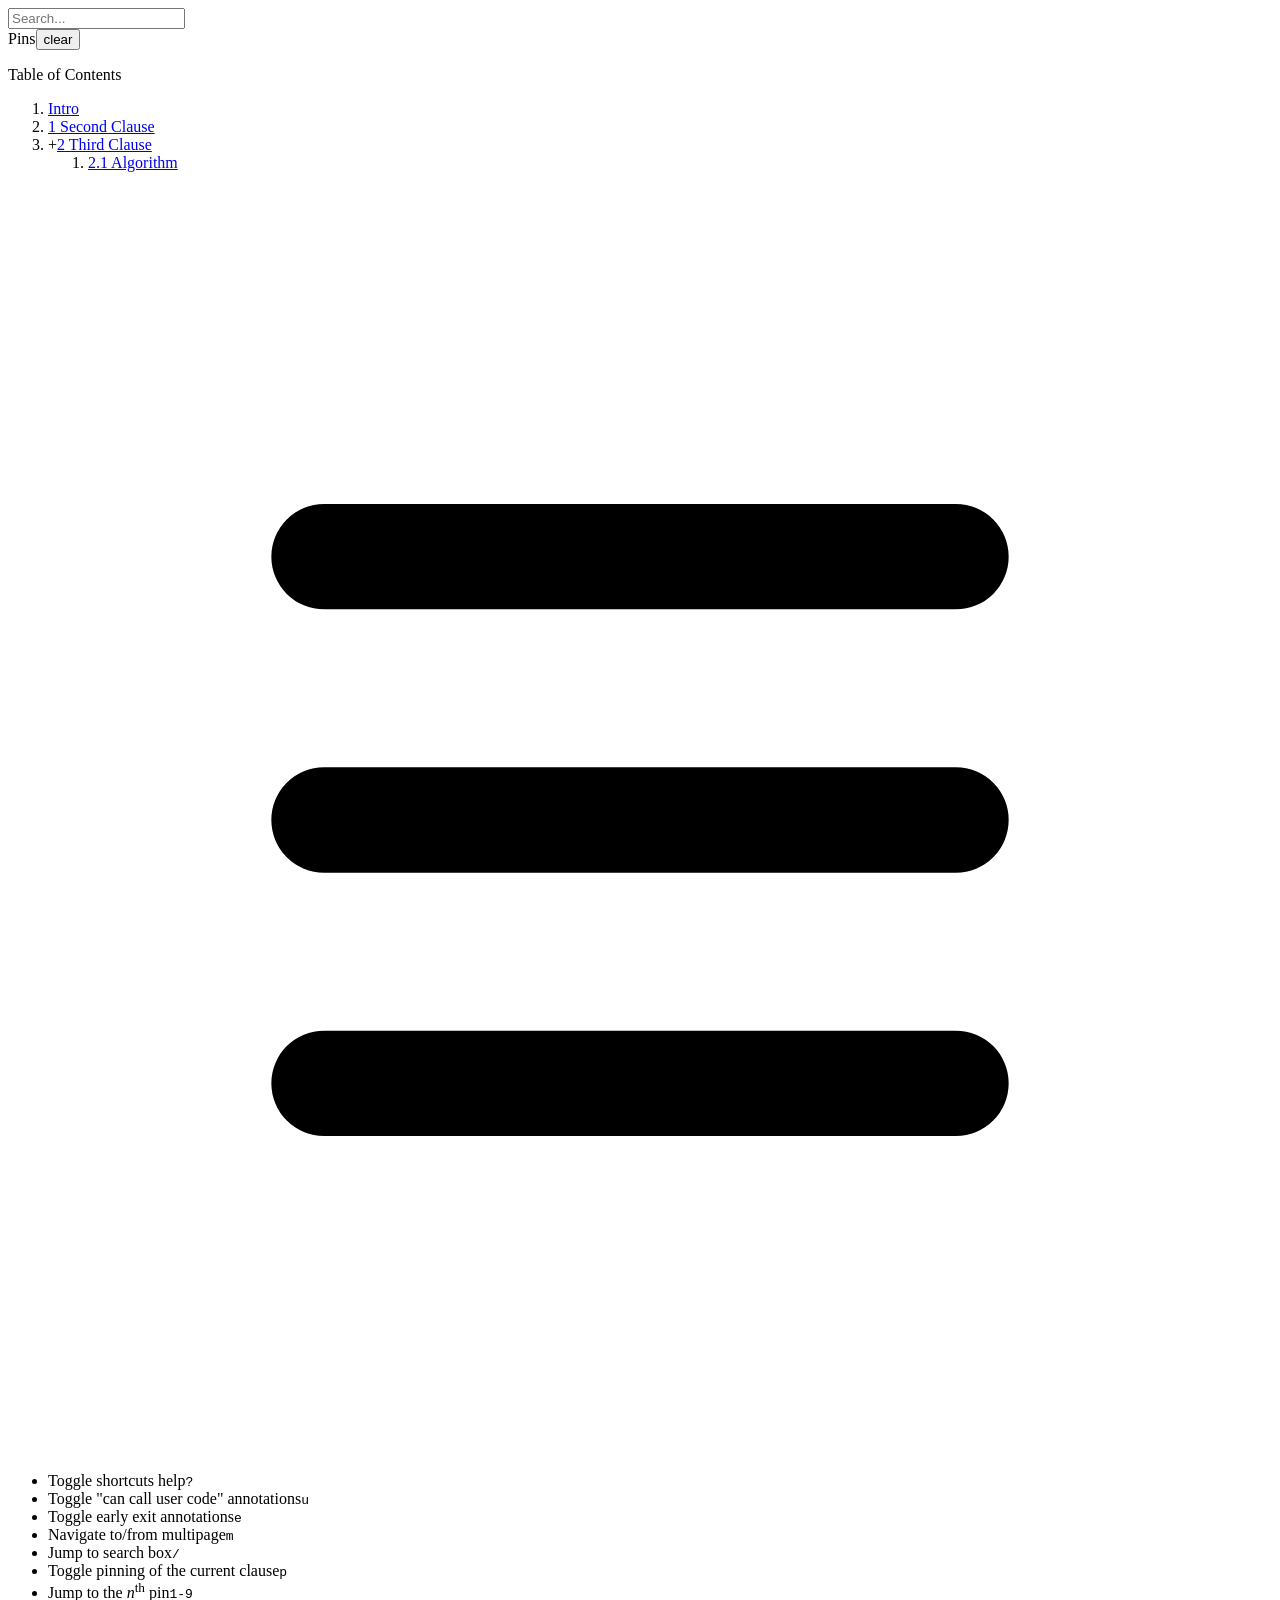
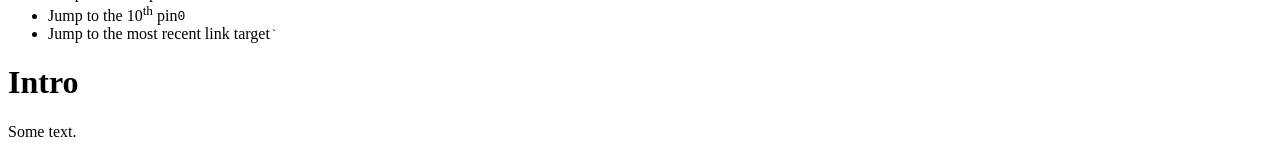
<file: test/baselines/generated-reference/multipage.html/multipage/index.html>
<!doctype html>
<head><meta name="viewport" content="width=device-width, initial-scale=1"><meta charset="utf-8">
<link rel="icon" href="../img/favicon.ico">
<link rel="canonical" href="../#sec-intro"></head>
<body><div id="menu"><div id="menu-search"><input type="text" id="menu-search-box" placeholder="Search..."><div id="menu-search-results" class="inactive"></div></div><div id="menu-pins"><div class="menu-pane-header">Pins<button class="unpin-all">clear</button></div><ul id="menu-pins-list"></ul></div><div class="menu-pane-header">Table of Contents</div><div id="menu-toc"><ol class="toc"><li><span class="item-toggle-none"></span><a href="./#sec-intro" title="Intro">Intro</a></li><li><span class="item-toggle-none"></span><a href="second.html#sec-second" title="Second Clause"><span class="secnum">1</span> Second Clause</a></li><li><span class="item-toggle">+</span><a href="third.html#sec-third" title="Third Clause"><span class="secnum">2</span> Third Clause</a><ol class="toc"><li><span class="item-toggle-none"></span><a href="third.html#sec-alg" title="Algorithm"><span class="secnum">2.1</span> Algorithm</a></li></ol></li></ol></div></div>
<div id="menu-spacer" class="menu-spacer"></div>
<div id="menu-toggle"><svg xmlns="http://www.w3.org/2000/svg" style="width:100%; height:100%; stroke:currentColor" viewBox="0 0 120 120" width="54" height="54">
      <title>Menu</title>
      <path stroke-width="10" stroke-linecap="round" d="M30,60 h60  M30,30 m0,5 h60  M30,90 m0,-5 h60"></path>
    </svg></div>
<div id="shortcuts-help">
<ul>
  <li><span>Toggle shortcuts help</span><code>?</code></li>
  <li><span>Toggle "can call user code" annotations</span><code>u</code></li>
  <li><span>Toggle early exit annotations</span><code>e</code></li>
<li><span>Navigate to/from multipage</span><code>m</code></li>
  <li><span>Jump to search box</span><code>/</code></li>
  <li><span>Toggle pinning of the current clause</span><code>p</code></li>
  <li><span>Jump to the <i>n</i><sup>th</sup> pin</span><code>1-9</code></li>
  <li><span>Jump to the 10<sup>th</sup> pin</span><code>0</code></li>
  <li><span>Jump to the most recent link target</span><code>`</code></li>
</ul></div><div id='spec-container'><emu-intro id="sec-intro">
  <h1>Intro</h1>
  <p>Some text.</p>
</emu-intro></div></body>
</file>
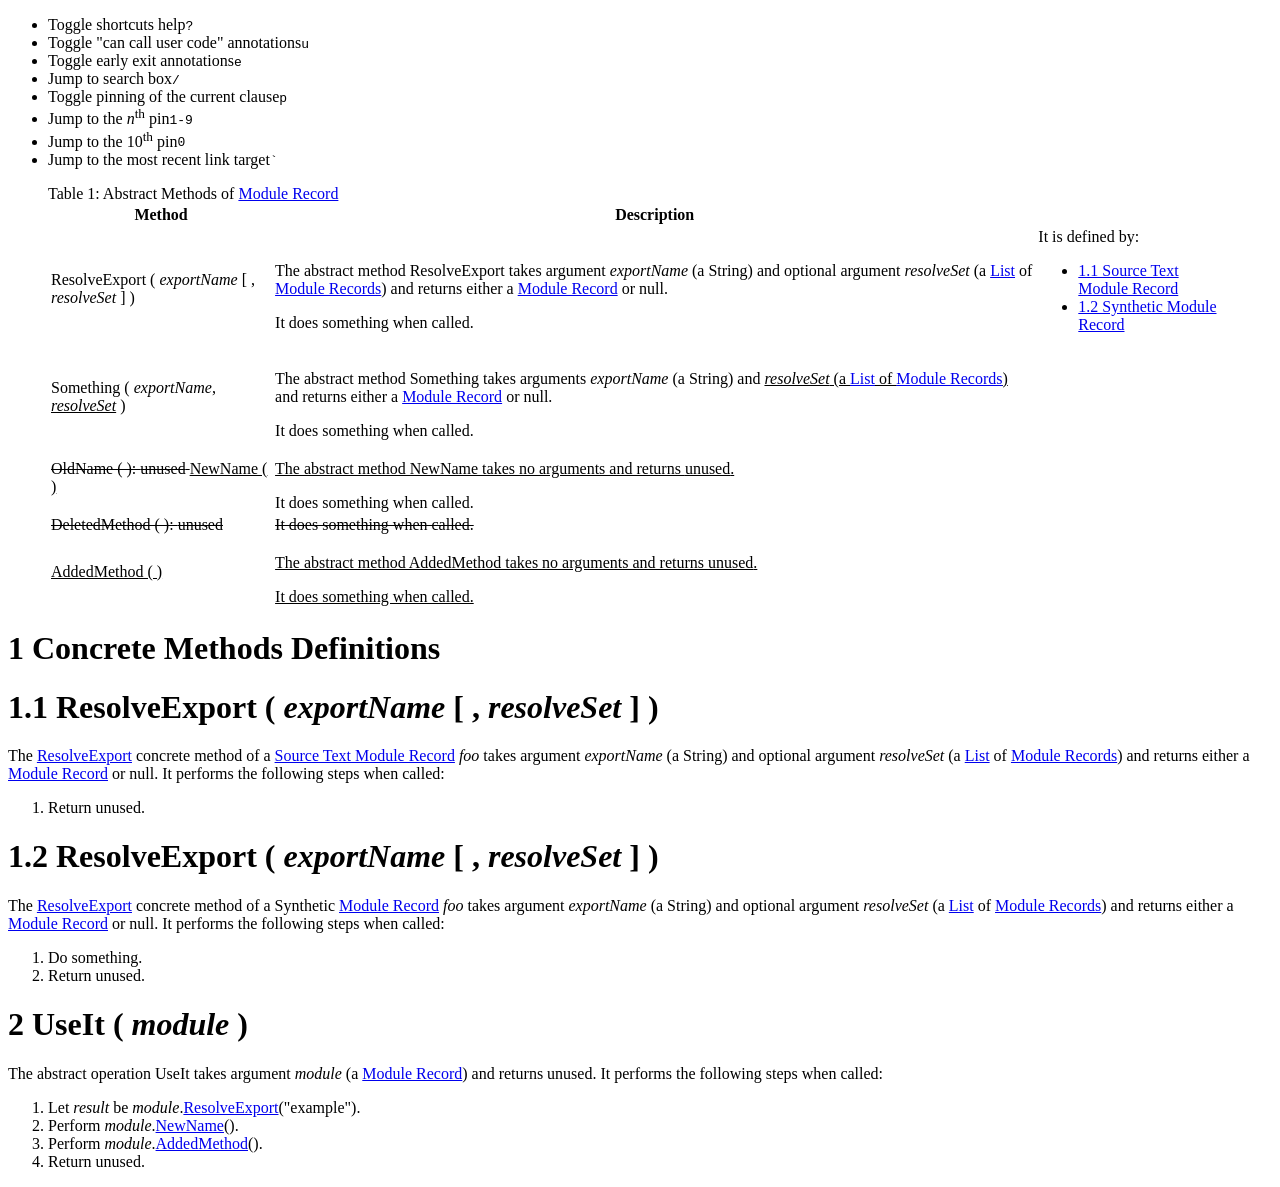
<file: test/baselines/generated-reference/abstract-methods.html>
<!doctype html>
<head><meta name="viewport" content="width=device-width, initial-scale=1"><meta charset="utf-8"></head><body><div id="shortcuts-help">
<ul>
  <li><span>Toggle shortcuts help</span><code>?</code></li>
  <li><span>Toggle "can call user code" annotations</span><code>u</code></li>
  <li><span>Toggle early exit annotations</span><code>e</code></li>

  <li><span>Jump to search box</span><code>/</code></li>
  <li><span>Toggle pinning of the current clause</span><code>p</code></li>
  <li><span>Jump to the <i>n</i><sup>th</sup> pin</span><code>1-9</code></li>
  <li><span>Jump to the 10<sup>th</sup> pin</span><code>0</code></li>
  <li><span>Jump to the most recent link target</span><code>`</code></li>
</ul></div><div id="spec-container">
<emu-table type="abstract methods" of="Module Record" id="table-abstract-methods-of-module-records" caption="Abstract Methods of Module Record"><figure><figcaption>Table 1: Abstract Methods of <emu-xref href="#sec-abstract-module-records"><a href="https://tc39.es/ecma262/#sec-abstract-module-records">Module Record</a></emu-xref></figcaption>
  <table>
    <thead>
      <tr>
        <th>Method</th>
        <th>Description</th>
      </tr>
    </thead>
    <tbody><tr id="abstract-resolveexport">
      <td>ResolveExport ( <var>exportName</var> [ , <var>resolveSet</var> ] )</td>
      <td><p>The abstract method ResolveExport takes argument <var>exportName</var> (a String) and optional argument <var>resolveSet</var> (a <emu-xref href="#sec-list-and-record-specification-type"><a href="https://tc39.es/ecma262/#sec-list-and-record-specification-type">List</a></emu-xref> of <emu-xref href="#sec-abstract-module-records"><a href="https://tc39.es/ecma262/#sec-abstract-module-records">Module Records</a></emu-xref>) and returns either a <emu-xref href="#sec-abstract-module-records"><a href="https://tc39.es/ecma262/#sec-abstract-module-records">Module Record</a></emu-xref> or <emu-val>null</emu-val>.</p>It does something when called.</td>
      <td>
        It is defined by:
        <emu-concrete-method-dfns for="ResolveExport"><ul><li><emu-xref href="#sec-impl-ResolveExport" id="_ref_5"><a href="#sec-impl-ResolveExport">1.1 Source Text Module Record</a></emu-xref></li><li><emu-xref href="#sec-smr-ResolveExport" id="_ref_6"><a href="#sec-smr-ResolveExport">1.2 Synthetic Module Record</a></emu-xref></li></ul></emu-concrete-method-dfns>
      </td>
    </tr>
    <tr id="abstract-something">
      <td>Something ( <var>exportName</var>, <ins><var>resolveSet</var></ins> )</td>
      <td><p>The abstract method Something takes arguments <var>exportName</var> (a String) and <ins><var>resolveSet</var> (a <emu-xref href="#sec-list-and-record-specification-type"><a href="https://tc39.es/ecma262/#sec-list-and-record-specification-type">List</a></emu-xref> of <emu-xref href="#sec-abstract-module-records"><a href="https://tc39.es/ecma262/#sec-abstract-module-records">Module Records</a></emu-xref>)</ins> and returns either a <emu-xref href="#sec-abstract-module-records"><a href="https://tc39.es/ecma262/#sec-abstract-module-records">Module Record</a></emu-xref> or <emu-val>null</emu-val>.</p>It does something when called.</td>
      <td></td>
    </tr>
    <tr id="abstract-newname">
      <td>
        <del>
          OldName ( ): <emu-const>unused</emu-const>
        </del>
        <ins>NewName ( )</ins>
      </td>
      <td><p><ins>The abstract method NewName takes no arguments and returns <emu-const>unused</emu-const>.</ins></p>It does something when called.</td>
      <td></td>
    </tr>
    <tr id="abstract-deletedmethod">
      <td>
        <del>
          DeletedMethod ( ): <emu-const>unused</emu-const>
        </del>
      </td>
      <td><del>It does something when called.</del></td>
      <td></td>
    </tr>
    <tr id="abstract-addedmethod">
      <td>
        <ins>AddedMethod ( )</ins>
      </td>
      <td><p><ins>The abstract method AddedMethod takes no arguments and returns <emu-const>unused</emu-const>.</ins></p><ins>It does something when called.</ins></td>
      <td></td>
    </tr>
  </tbody></table>
</figure></emu-table>

<emu-clause id="definitions">
  <h1><span class="secnum">1</span> Concrete Methods Definitions</h1>

  <emu-clause id="sec-impl-ResolveExport" type="concrete method">
    <h1><span class="secnum">1.1</span> ResolveExport ( <var>exportName</var> [ , <var>resolveSet</var> ] )</h1>
    <p>The <emu-xref aoid="ResolveExport" id="_ref_0"><a href="#abstract-resolveexport">ResolveExport</a></emu-xref> concrete method of a <emu-xref href="#sourctextmodule-record"><a href="https://tc39.es/ecma262/#sourctextmodule-record">Source Text Module Record</a></emu-xref> <var>foo</var> takes argument <var>exportName</var> (a String) and optional argument <var>resolveSet</var> (a <emu-xref href="#sec-list-and-record-specification-type"><a href="https://tc39.es/ecma262/#sec-list-and-record-specification-type">List</a></emu-xref> of <emu-xref href="#sec-abstract-module-records"><a href="https://tc39.es/ecma262/#sec-abstract-module-records">Module Records</a></emu-xref>) and returns either a <emu-xref href="#sec-abstract-module-records"><a href="https://tc39.es/ecma262/#sec-abstract-module-records">Module Record</a></emu-xref> or <emu-val>null</emu-val>. It performs the following steps when called:</p>

    <emu-alg><ol><li class="exit">Return <emu-const>unused</emu-const>.</li></ol></emu-alg>
  </emu-clause>

  <emu-clause id="sec-smr-ResolveExport" type="concrete method">
    <h1><span class="secnum">1.2</span> ResolveExport ( <var>exportName</var> [ , <var>resolveSet</var> ] )</h1>
    <p>The <emu-xref aoid="ResolveExport" id="_ref_1"><a href="#abstract-resolveexport">ResolveExport</a></emu-xref> concrete method of a Synthetic <emu-xref href="#sec-abstract-module-records"><a href="https://tc39.es/ecma262/#sec-abstract-module-records">Module Record</a></emu-xref> <var>foo</var> takes argument <var>exportName</var> (a String) and optional argument <var>resolveSet</var> (a <emu-xref href="#sec-list-and-record-specification-type"><a href="https://tc39.es/ecma262/#sec-list-and-record-specification-type">List</a></emu-xref> of <emu-xref href="#sec-abstract-module-records"><a href="https://tc39.es/ecma262/#sec-abstract-module-records">Module Records</a></emu-xref>) and returns either a <emu-xref href="#sec-abstract-module-records"><a href="https://tc39.es/ecma262/#sec-abstract-module-records">Module Record</a></emu-xref> or <emu-val>null</emu-val>. It performs the following steps when called:</p>

    <emu-alg><ol><li>Do something.</li><li class="exit">Return <emu-const>unused</emu-const>.</li></ol></emu-alg>
  </emu-clause>
</emu-clause>

<emu-clause id="sec-UseIt" type="abstract operation" aoid="UseIt">
  <h1><span class="secnum">2</span> UseIt ( <var>module</var> )</h1>
  <p>The abstract operation UseIt takes argument <var>module</var> (a <emu-xref href="#sec-abstract-module-records"><a href="https://tc39.es/ecma262/#sec-abstract-module-records">Module Record</a></emu-xref>) and returns <emu-const>unused</emu-const>. It performs the following steps when called:</p>

  <emu-alg><ol><li>Let <var>result</var> be <var>module</var>.<emu-xref aoid="ResolveExport" id="_ref_2"><a href="#abstract-resolveexport">ResolveExport</a></emu-xref>(<emu-val>"example"</emu-val>).</li><li>Perform <var>module</var>.<emu-xref aoid="NewName" id="_ref_3"><a href="#abstract-newname">NewName</a></emu-xref>().</li><li>Perform <var>module</var>.<emu-xref aoid="AddedMethod" id="_ref_4"><a href="#abstract-addedmethod">AddedMethod</a></emu-xref>().</li><li class="exit">Return <emu-const>unused</emu-const>.</li></ol></emu-alg>
</emu-clause>
</div></body>
</file>
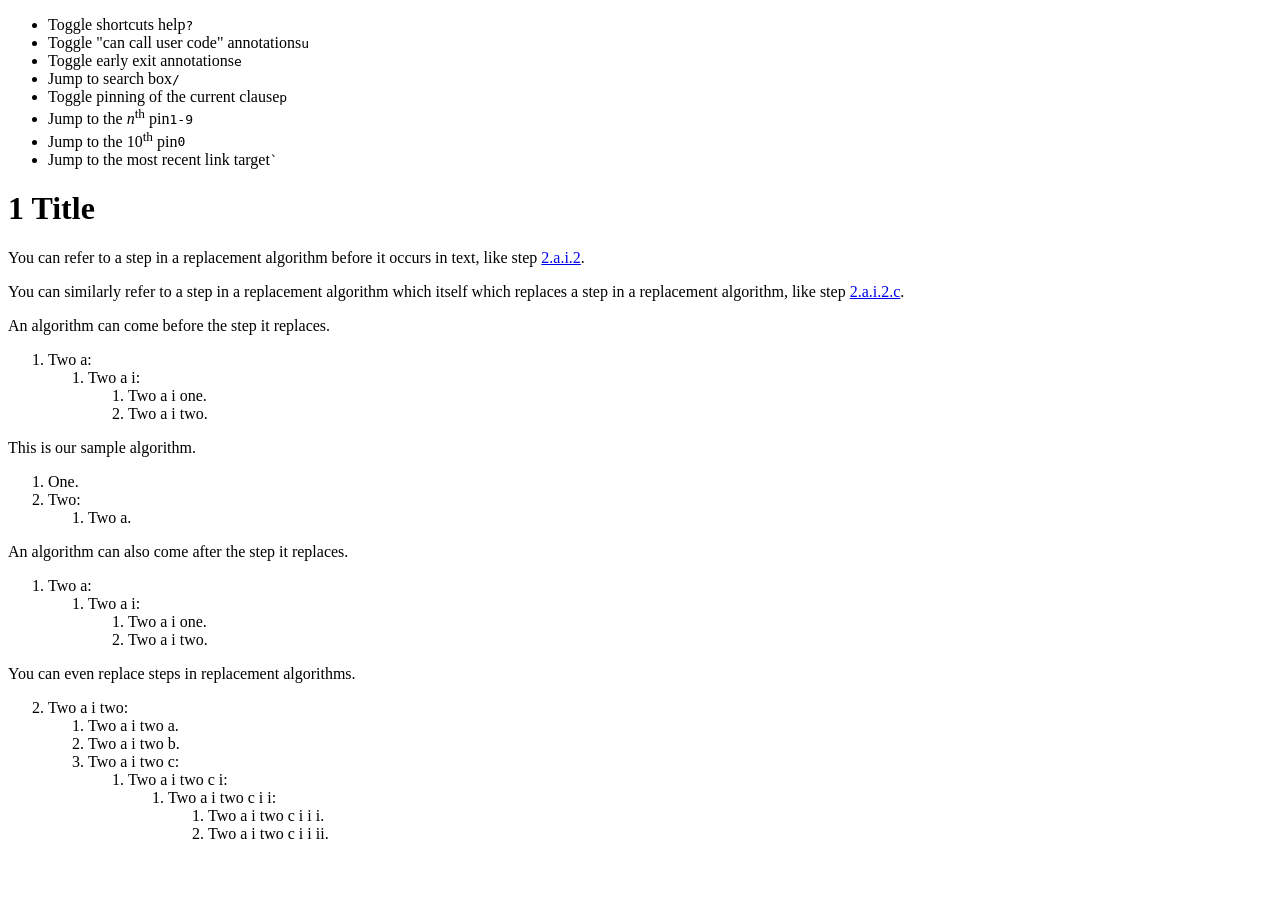
<file: test/baselines/generated-reference/algorithm-replacements.html>
<!doctype html>
<head><meta name="viewport" content="width=device-width, initial-scale=1"><meta charset="utf-8"></head><body><div id="shortcuts-help">
<ul>
  <li><span>Toggle shortcuts help</span><code>?</code></li>
  <li><span>Toggle "can call user code" annotations</span><code>u</code></li>
  <li><span>Toggle early exit annotations</span><code>e</code></li>

  <li><span>Jump to search box</span><code>/</code></li>
  <li><span>Toggle pinning of the current clause</span><code>p</code></li>
  <li><span>Jump to the <i>n</i><sup>th</sup> pin</span><code>1-9</code></li>
  <li><span>Jump to the 10<sup>th</sup> pin</span><code>0</code></li>
  <li><span>Jump to the most recent link target</span><code>`</code></li>
</ul></div><div id="spec-container">

<emu-clause id="test">
  <h1><span class="secnum">1</span> Title</h1>

  <p>You can refer to a step in a replacement algorithm before it occurs in text, like step <emu-xref href="#example" id="_ref_0"><a href="#example">2.a.i.2</a></emu-xref>.</p>

  <p>You can similarly refer to a step in a replacement algorithm which itself which replaces a step in a replacement algorithm, like step <emu-xref href="#nested-example" id="_ref_1"><a href="#nested-example">2.a.i.2.c</a></emu-xref>.</p>

  <p>An algorithm can come before the step it replaces.</p>

  <emu-alg replaces-step="to-be-replaced"><ol start="1" class="nested-once"><li>Two a:<ol><li>Two a i:<ol><li>Two a i one.</li><li id="example">Two a i two.</li></ol></li></ol></li></ol></emu-alg>

  <p>This is our sample algorithm.</p>
  <emu-alg><ol><li>One.</li><li>Two:<ol><li id="to-be-replaced">Two a.</li></ol></li></ol></emu-alg>

  <p>An algorithm can also come after the step it replaces.</p>

  <emu-alg replaces-step="to-be-replaced"><ol start="1" class="nested-once"><li>Two a:<ol><li>Two a i:<ol><li>Two a i one.</li><li id="example">Two a i two.</li></ol></li></ol></li></ol></emu-alg>

  <p>You can even replace steps in replacement algorithms.</p>

  <emu-alg replaces-step="example"><ol start="2" class="nested-thrice"><li>Two a i two:<ol><li>Two a i two a.</li><li>Two a i two b.</li><li id="nested-example">Two a i two c:<ol><li>Two a i two c i:<ol><li>Two a i two c i i:<ol><li>Two a i two c i i i.</li><li>Two a i two c i i ii.</li></ol></li></ol></li></ol></li></ol></li></ol></emu-alg>
</emu-clause>
</div></body>
</file>
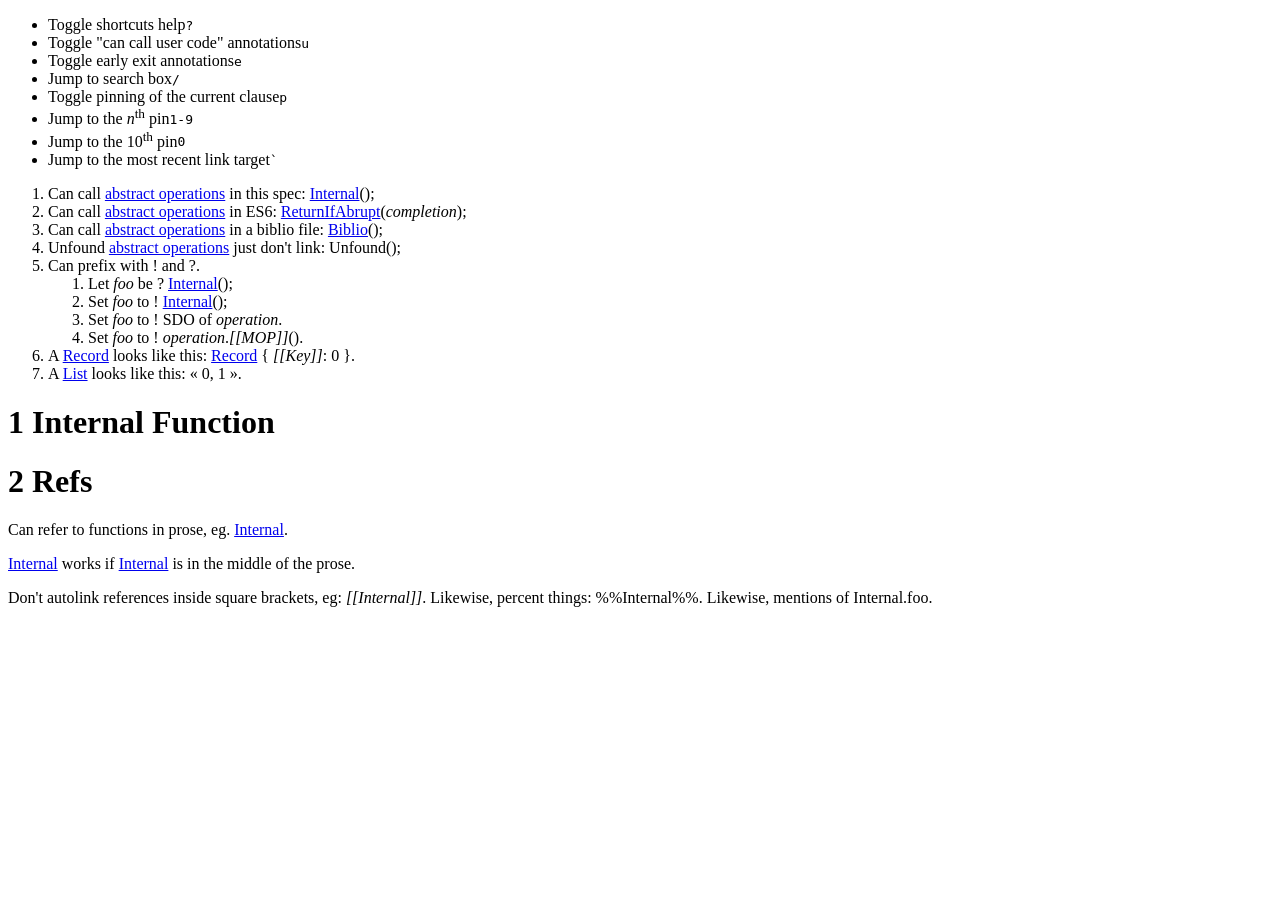
<file: test/baselines/generated-reference/algorithms.html>
<!doctype html>
<head><meta name="viewport" content="width=device-width, initial-scale=1"><meta charset="utf-8"></head><body><div id="shortcuts-help">
<ul>
  <li><span>Toggle shortcuts help</span><code>?</code></li>
  <li><span>Toggle "can call user code" annotations</span><code>u</code></li>
  <li><span>Toggle early exit annotations</span><code>e</code></li>

  <li><span>Jump to search box</span><code>/</code></li>
  <li><span>Toggle pinning of the current clause</span><code>p</code></li>
  <li><span>Jump to the <i>n</i><sup>th</sup> pin</span><code>1-9</code></li>
  <li><span>Jump to the 10<sup>th</sup> pin</span><code>0</code></li>
  <li><span>Jump to the most recent link target</span><code>`</code></li>
</ul></div><div id="spec-container">

<emu-alg><ol><li>Can call <emu-xref href="#sec-algorithm-conventions-abstract-operations"><a href="https://tc39.es/ecma262/#sec-algorithm-conventions-abstract-operations">abstract operations</a></emu-xref> in this spec: <emu-xref aoid="Internal" id="_ref_0"><a href="#sec-internal">Internal</a></emu-xref>();</li><li>Can call <emu-xref href="#sec-algorithm-conventions-abstract-operations"><a href="https://tc39.es/ecma262/#sec-algorithm-conventions-abstract-operations">abstract operations</a></emu-xref> in ES6: <emu-xref aoid="ReturnIfAbrupt"><a href="https://tc39.es/ecma262/#sec-returnifabrupt">ReturnIfAbrupt</a></emu-xref>(<var>completion</var>);</li><li>Can call <emu-xref href="#sec-algorithm-conventions-abstract-operations"><a href="https://tc39.es/ecma262/#sec-algorithm-conventions-abstract-operations">abstract operations</a></emu-xref> in a biblio file: <emu-xref aoid="Biblio"><a href="http://example.com/fooSite.html#sec-biblio">Biblio</a></emu-xref>();</li><li>Unfound <emu-xref href="#sec-algorithm-conventions-abstract-operations"><a href="https://tc39.es/ecma262/#sec-algorithm-conventions-abstract-operations">abstract operations</a></emu-xref> just don't link: Unfound();</li><li>Can prefix with !&nbsp;and ?.<ol><li class="exit">Let <var>foo</var> be ?&nbsp;<emu-xref aoid="Internal" id="_ref_1"><a href="#sec-internal">Internal</a></emu-xref>();</li><li>Set <var>foo</var> to !&nbsp;<emu-xref aoid="Internal" id="_ref_2"><a href="#sec-internal">Internal</a></emu-xref>();</li><li>Set <var>foo</var> to !&nbsp;SDO of <var>operation</var>.</li><li>Set <var>foo</var> to !&nbsp;<var>operation</var>.<var class="field">[[MOP]]</var>().</li></ol></li><li>A <emu-xref href="#sec-list-and-record-specification-type"><a href="https://tc39.es/ecma262/#sec-list-and-record-specification-type">Record</a></emu-xref> looks like this: <emu-xref href="#sec-list-and-record-specification-type"><a href="https://tc39.es/ecma262/#sec-list-and-record-specification-type">Record</a></emu-xref> { <var class="field">[[Key]]</var>: 0&nbsp;}.</li><li>A <emu-xref href="#sec-list-and-record-specification-type"><a href="https://tc39.es/ecma262/#sec-list-and-record-specification-type">List</a></emu-xref> looks like this: « 0, 1&nbsp;».</li></ol></emu-alg>

<emu-clause id="sec-internal" aoid="Internal">
  <h1><span class="secnum">1</span> Internal Function</h1>
</emu-clause>
<emu-clause id="sec-ref">
  <h1><span class="secnum">2</span> Refs</h1>
  <p>Can refer to functions in prose, eg. <emu-xref aoid="Internal" id="_ref_3"><a href="#sec-internal">Internal</a></emu-xref>.</p>
  <p><emu-xref aoid="Internal" id="_ref_4"><a href="#sec-internal">Internal</a></emu-xref> works if <emu-xref aoid="Internal" id="_ref_5"><a href="#sec-internal">Internal</a></emu-xref> is in the middle of the prose.</p>
  <p>Don't autolink references inside square brackets, eg: <var class="field">[[Internal]]</var>.
  Likewise, percent things: %%Internal%%.
  Likewise, mentions of Internal.foo.</p>
</emu-clause>
</div></body>
</file>
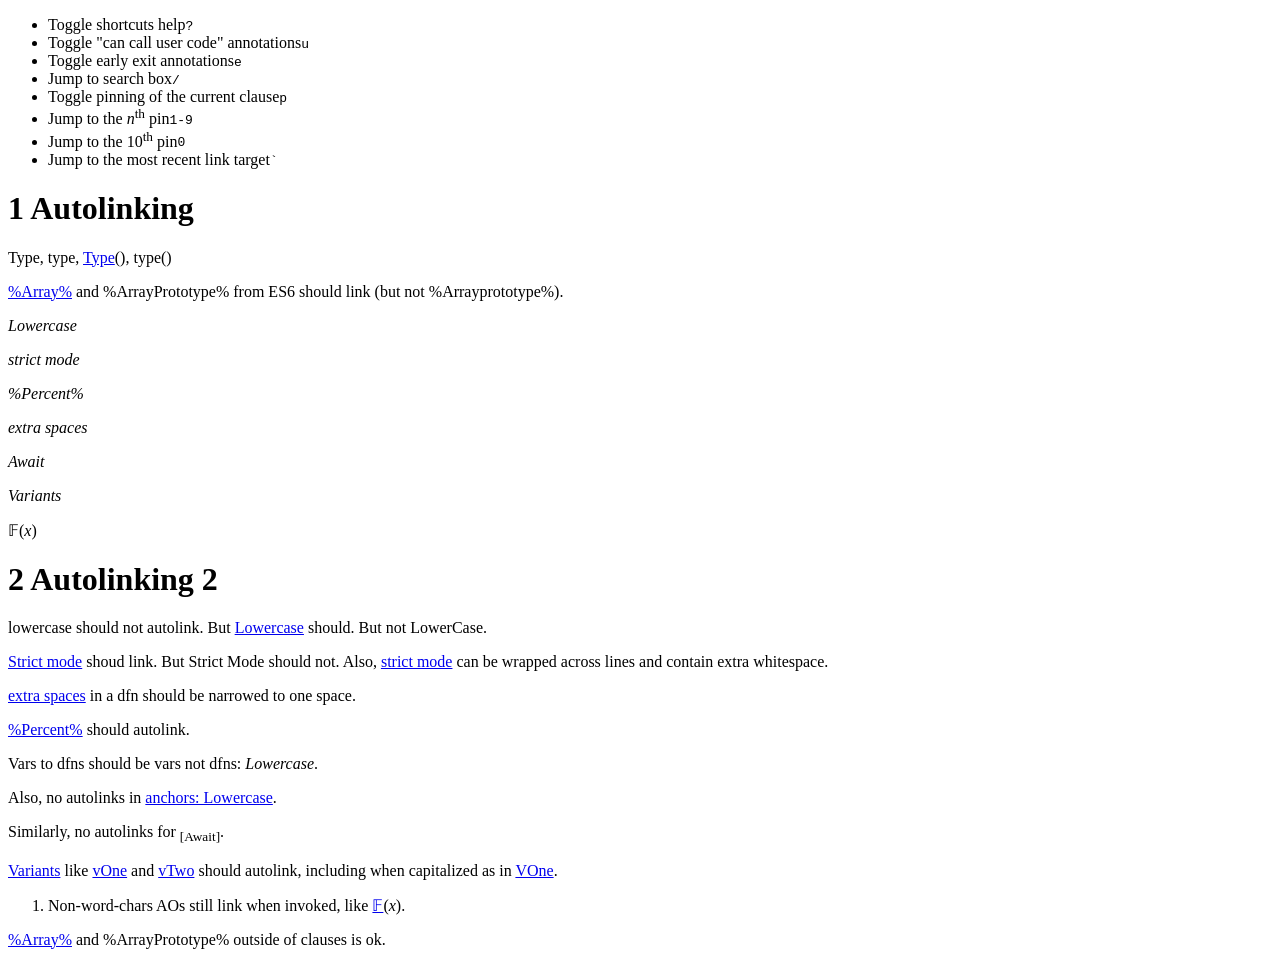
<file: test/baselines/generated-reference/autolinking.html>
<!doctype html>
<head><meta name="viewport" content="width=device-width, initial-scale=1"><meta charset="utf-8"></head><body><div id="shortcuts-help">
<ul>
  <li><span>Toggle shortcuts help</span><code>?</code></li>
  <li><span>Toggle "can call user code" annotations</span><code>u</code></li>
  <li><span>Toggle early exit annotations</span><code>e</code></li>

  <li><span>Jump to search box</span><code>/</code></li>
  <li><span>Toggle pinning of the current clause</span><code>p</code></li>
  <li><span>Jump to the <i>n</i><sup>th</sup> pin</span><code>1-9</code></li>
  <li><span>Jump to the 10<sup>th</sup> pin</span><code>0</code></li>
  <li><span>Jump to the most recent link target</span><code>`</code></li>
</ul></div><div id="spec-container">
<emu-clause id="sec-foo">
  <h1><span class="secnum">1</span> Autolinking</h1>
  <p>Type, type, <emu-xref aoid="Type"><a href="https://tc39.es/ecma262/#sec-ecmascript-data-types-and-values">Type</a></emu-xref>(), type()</p>
  <p><emu-xref href="#sec-array-constructor"><a href="https://tc39.es/ecma262/#sec-array-constructor">%Array%</a></emu-xref> and %ArrayPrototype% from ES6 should link (but not %Arrayprototype%).</p>

  <p><dfn tabindex="-1">Lowercase</dfn></p>
  <p><dfn tabindex="-1">strict mode</dfn></p>
  <p><dfn tabindex="-1">%Percent%</dfn></p>
  <p><dfn tabindex="-1">extra      spaces</dfn></p>
  <p><dfn tabindex="-1">Await</dfn></p>
  <p><dfn id="variants" variants="vOne, vTwo" tabindex="-1">Variants</dfn></p>
  <p><emu-eqn id="𝔽" aoid="𝔽" class="inline">𝔽(<var>x</var>)</emu-eqn></p>
</emu-clause>
<emu-clause id="sec-bar">
  <h1><span class="secnum">2</span> Autolinking 2</h1>
  <p>lowercase should not autolink. But <emu-xref href="#sec-foo" id="_ref_0"><a href="#sec-foo">Lowercase</a></emu-xref> should. But not LowerCase.</p>
  <p><emu-xref href="#sec-foo" id="_ref_1"><a href="#sec-foo">Strict mode</a></emu-xref> shoud link. But Strict Mode should not. Also, <emu-xref href="#sec-foo" id="_ref_2"><a href="#sec-foo">strict
  mode</a></emu-xref> can be wrapped across lines and contain extra whitespace.</p>
  <p><emu-xref href="#sec-foo" id="_ref_3"><a href="#sec-foo">extra spaces</a></emu-xref> in a dfn should be narrowed to one space.</p>
  <p><emu-xref href="#sec-foo" id="_ref_4"><a href="#sec-foo">%Percent%</a></emu-xref> should autolink.</p>
  <p>Vars to dfns should be vars not dfns: <var>Lowercase</var>.</p>
  <p>Also, no autolinks in <a href="#">anchors: Lowercase</a>.</p>
  <p>Similarly, no autolinks for <sub>[Await]</sub>.</p>
  <p><emu-xref href="#variants" id="_ref_5"><a href="#variants">Variants</a></emu-xref> like <emu-xref href="#variants" id="_ref_6"><a href="#variants">vOne</a></emu-xref> and <emu-xref href="#variants" id="_ref_7"><a href="#variants">vTwo</a></emu-xref> should autolink, including when capitalized as in <emu-xref href="#variants" id="_ref_8"><a href="#variants">VOne</a></emu-xref>.</p>
  <emu-alg><ol><li>Non-word-chars AOs still link when invoked, like <emu-xref aoid="𝔽" id="_ref_9"><a href="#𝔽">𝔽</a></emu-xref>(<var>x</var>).</li></ol></emu-alg>
</emu-clause>
<p><emu-xref href="#sec-array-constructor"><a href="https://tc39.es/ecma262/#sec-array-constructor">%Array%</a></emu-xref> and %ArrayPrototype% outside of clauses is ok.</p>
</div></body>
</file>
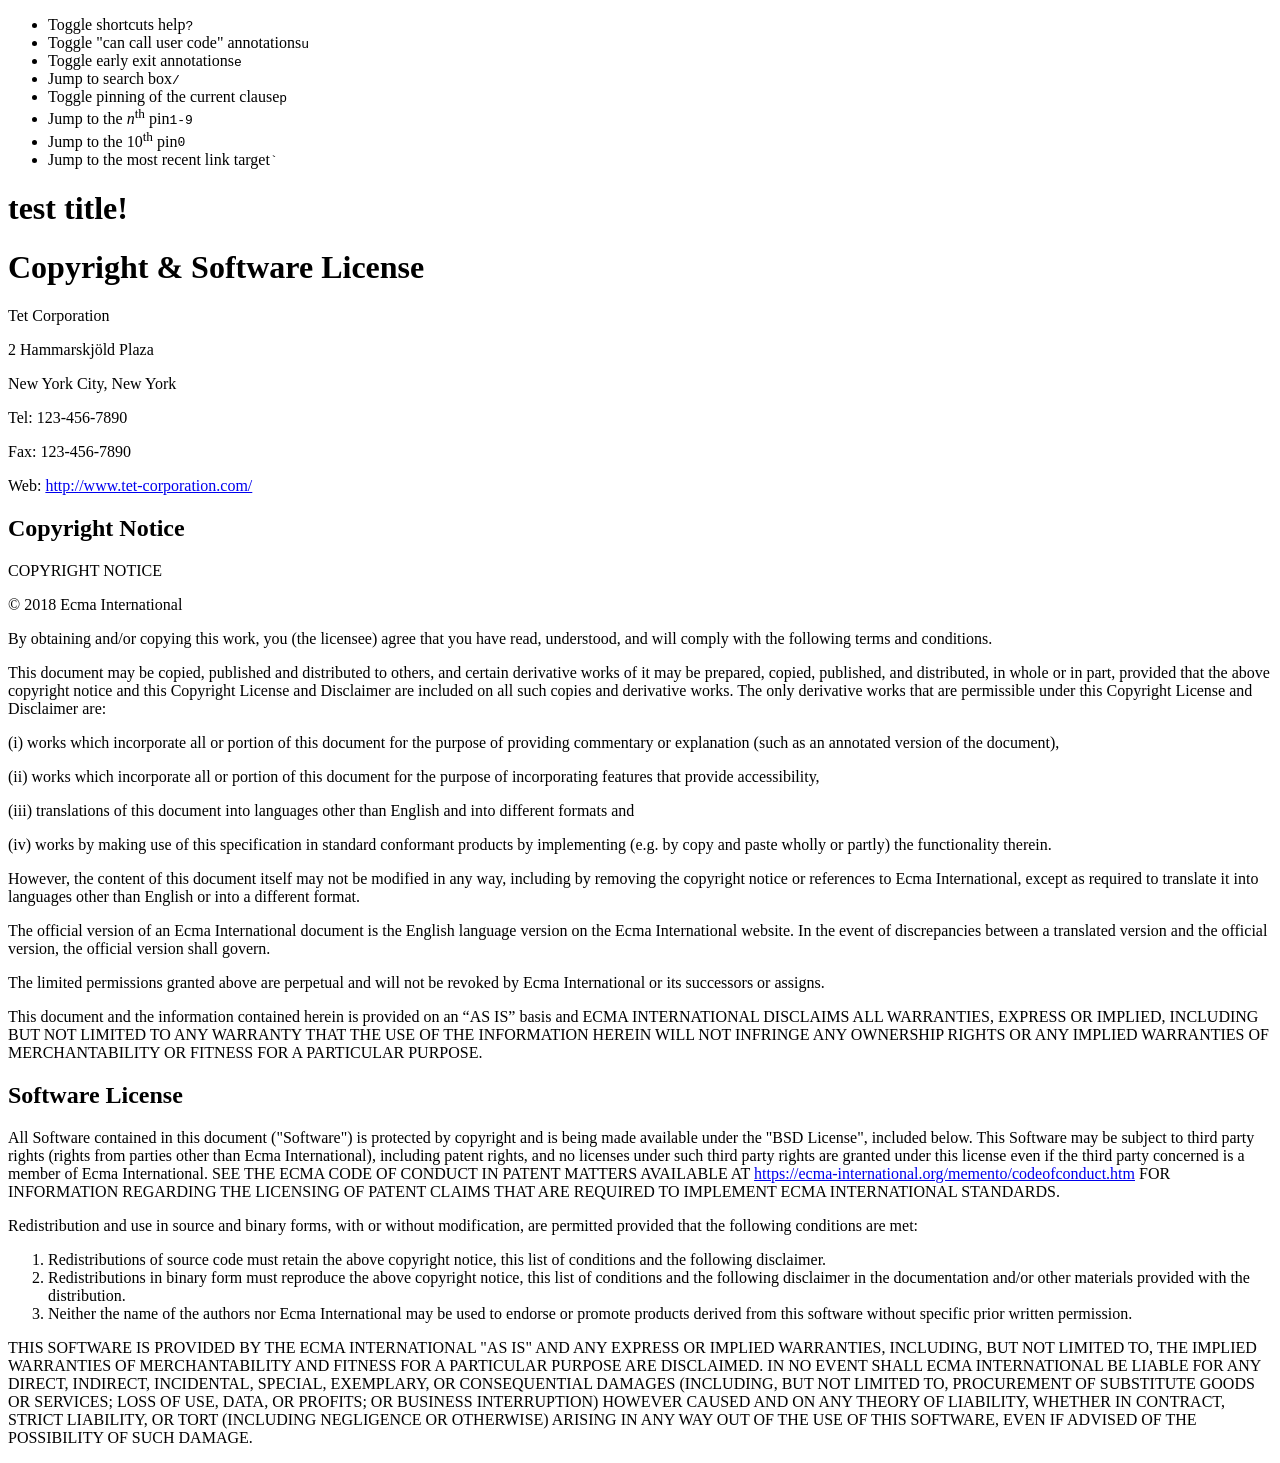
<file: test/baselines/generated-reference/boilerplate-address.html>
<!doctype html>
<head><meta name="viewport" content="width=device-width, initial-scale=1"><meta charset="utf-8"><title>test title!</title></head><body><div id="shortcuts-help">
<ul>
  <li><span>Toggle shortcuts help</span><code>?</code></li>
  <li><span>Toggle "can call user code" annotations</span><code>u</code></li>
  <li><span>Toggle early exit annotations</span><code>e</code></li>

  <li><span>Jump to search box</span><code>/</code></li>
  <li><span>Toggle pinning of the current clause</span><code>p</code></li>
  <li><span>Jump to the <i>n</i><sup>th</sup> pin</span><code>1-9</code></li>
  <li><span>Jump to the 10<sup>th</sup> pin</span><code>0</code></li>
  <li><span>Jump to the most recent link target</span><code>`</code></li>
</ul></div><div id="spec-container"><h1 class="title">test title!</h1>

<emu-annex id="sec-copyright-and-software-license" back-matter="">
        <h1>Copyright &amp; Software License</h1>
        <p class="ECMAaddress">Tet Corporation</p>
<p class="ECMAaddress">2 Hammarskjöld Plaza</p>
<p class="ECMAaddress">New York City, New York</p>
<p class="ECMAaddress">Tel: 123-456-7890</p>
<p class="ECMAaddress">Fax: 123-456-7890</p>
<p class="ECMAaddress">Web: <a href="http://www.tet-corporation.com/">http://www.tet-corporation.com/</a></p>

        <div class="copyright-notice" id="copyright-notice"><h2>Copyright Notice</h2>
<p>COPYRIGHT NOTICE</p>

<p>© 2018 Ecma International</p>

<p>By obtaining and/or copying this work, you (the licensee) agree that you have read, understood, and will comply with the following terms and conditions.</p>

<p>This document may be copied, published and distributed to others, and certain derivative works of it may be prepared, copied, published, and distributed, in whole or in part, provided that the above copyright notice and this Copyright License and Disclaimer are included on all such copies and derivative works. The only derivative works that are permissible under this Copyright License and Disclaimer are:</p>

<p>(i) works which incorporate all or portion of this document for the purpose of providing commentary or explanation (such as an annotated version of the document),</p>

<p>(ii) works which incorporate all or portion of this document for the purpose of incorporating features that provide accessibility,</p>

<p>(iii) translations of this document into languages other than English and into different formats and</p>

<p>(iv) works by making use of this specification in standard conformant products by implementing (e.g. by copy and paste wholly or partly) the functionality therein.</p>

<p>However, the content of this document itself may not be modified in any way, including by removing the copyright notice or references to Ecma International, except as required to translate it into languages other than English or into a different format.</p>

<p>The official version of an Ecma International document is the English language version on the Ecma International website. In the event of discrepancies between a translated version and the official version, the official version shall govern.</p>

<p>The limited permissions granted above are perpetual and will not be revoked by Ecma International or its successors or assigns.</p>

<p>This document and the information contained herein is provided on an “AS IS” basis and ECMA INTERNATIONAL DISCLAIMS ALL WARRANTIES, EXPRESS OR IMPLIED, INCLUDING BUT NOT LIMITED TO ANY WARRANTY THAT THE USE OF THE INFORMATION HEREIN WILL NOT INFRINGE ANY OWNERSHIP RIGHTS OR ANY IMPLIED WARRANTIES OF MERCHANTABILITY OR FITNESS FOR A PARTICULAR PURPOSE.</p>
</div>
        <h2>Software License</h2>
        <p>All Software contained in this document ("Software") is protected by copyright and is being made available under the "BSD License", included below. This Software may be subject to third party rights (rights from parties other than Ecma International), including patent rights, and no licenses under such third party rights are granted under this license even if the third party concerned is a member of Ecma International. SEE THE ECMA CODE OF CONDUCT IN PATENT MATTERS AVAILABLE AT <a href="https://ecma-international.org/memento/codeofconduct.htm">https://ecma-international.org/memento/codeofconduct.htm</a> FOR INFORMATION REGARDING THE LICENSING OF PATENT CLAIMS THAT ARE REQUIRED TO IMPLEMENT ECMA INTERNATIONAL STANDARDS.</p>

<p>Redistribution and use in source and binary forms, with or without modification, are permitted provided that the following conditions are met:</p>

<ol>
  <li>Redistributions of source code must retain the above copyright notice, this list of conditions and the following disclaimer.</li>
  <li>Redistributions in binary form must reproduce the above copyright notice, this list of conditions and the following disclaimer in the documentation and/or other materials provided with the distribution.</li>
  <li>Neither the name of the authors nor Ecma International may be used to endorse or promote products derived from this software without specific prior written permission.</li>
</ol>

<p>THIS SOFTWARE IS PROVIDED BY THE ECMA INTERNATIONAL "AS IS" AND ANY EXPRESS OR IMPLIED WARRANTIES, INCLUDING, BUT NOT LIMITED TO, THE IMPLIED WARRANTIES OF MERCHANTABILITY AND FITNESS FOR A PARTICULAR PURPOSE ARE DISCLAIMED. IN NO EVENT SHALL ECMA INTERNATIONAL BE LIABLE FOR ANY DIRECT, INDIRECT, INCIDENTAL, SPECIAL, EXEMPLARY, OR CONSEQUENTIAL DAMAGES (INCLUDING, BUT NOT LIMITED TO, PROCUREMENT OF SUBSTITUTE GOODS OR SERVICES; LOSS OF USE, DATA, OR PROFITS; OR BUSINESS INTERRUPTION) HOWEVER CAUSED AND ON ANY THEORY OF LIABILITY, WHETHER IN CONTRACT, STRICT LIABILITY, OR TORT (INCLUDING NEGLIGENCE OR OTHERWISE) ARISING IN ANY WAY OUT OF THE USE OF THIS SOFTWARE, EVEN IF ADVISED OF THE POSSIBILITY OF SUCH DAMAGE.</p>

      </emu-annex></div></body>
</file>
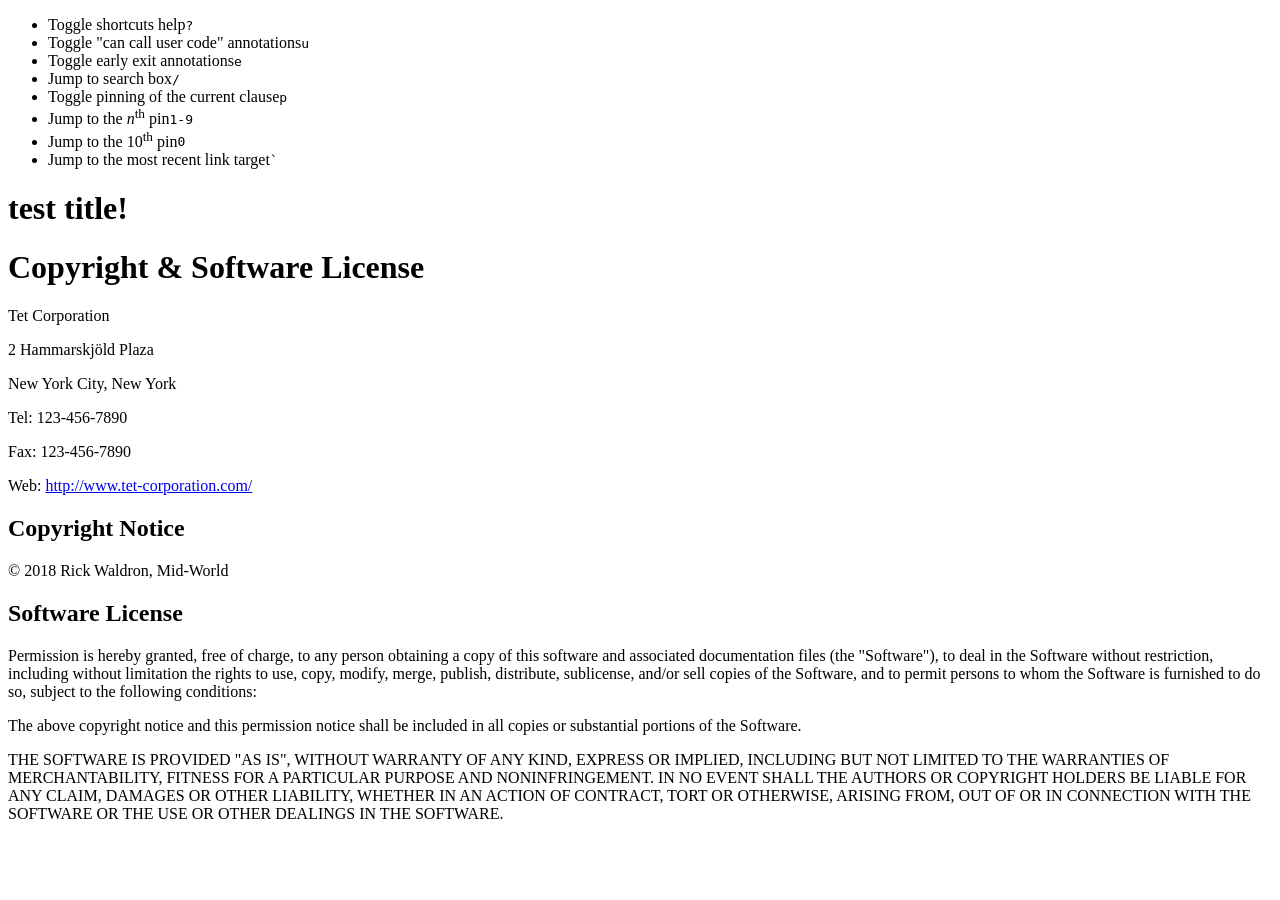
<file: test/baselines/generated-reference/boilerplate-all.html>
<!doctype html>
<head><meta name="viewport" content="width=device-width, initial-scale=1"><meta charset="utf-8"><title>test title!</title></head><body><div id="shortcuts-help">
<ul>
  <li><span>Toggle shortcuts help</span><code>?</code></li>
  <li><span>Toggle "can call user code" annotations</span><code>u</code></li>
  <li><span>Toggle early exit annotations</span><code>e</code></li>

  <li><span>Jump to search box</span><code>/</code></li>
  <li><span>Toggle pinning of the current clause</span><code>p</code></li>
  <li><span>Jump to the <i>n</i><sup>th</sup> pin</span><code>1-9</code></li>
  <li><span>Jump to the 10<sup>th</sup> pin</span><code>0</code></li>
  <li><span>Jump to the most recent link target</span><code>`</code></li>
</ul></div><div id="spec-container"><h1 class="title">test title!</h1>

<emu-annex id="sec-copyright-and-software-license" back-matter="">
        <h1>Copyright &amp; Software License</h1>
        <p class="ECMAaddress">Tet Corporation</p>
<p class="ECMAaddress">2 Hammarskjöld Plaza</p>
<p class="ECMAaddress">New York City, New York</p>
<p class="ECMAaddress">Tel: 123-456-7890</p>
<p class="ECMAaddress">Fax: 123-456-7890</p>
<p class="ECMAaddress">Web: <a href="http://www.tet-corporation.com/">http://www.tet-corporation.com/</a></p>

        <div class="copyright-notice" id="copyright-notice"><h2>Copyright Notice</h2>
<p>© 2018 Rick Waldron, Mid-World</p>
</div>
        <h2>Software License</h2>
        <p>Permission is hereby granted, free of charge, to any person obtaining a copy of this software and associated documentation files (the "Software"), to deal in the Software without restriction, including without limitation the rights to use, copy, modify, merge, publish, distribute, sublicense, and/or sell copies of the Software, and to permit persons to whom the Software is furnished to do so, subject to the following conditions:</p>

<p>The above copyright notice and this permission notice shall be included in all copies or substantial portions of the Software.</p>

<p>THE SOFTWARE IS PROVIDED "AS IS", WITHOUT WARRANTY OF ANY KIND, EXPRESS OR IMPLIED, INCLUDING BUT NOT LIMITED TO THE WARRANTIES OF MERCHANTABILITY, FITNESS FOR A PARTICULAR PURPOSE AND NONINFRINGEMENT. IN NO EVENT SHALL THE AUTHORS OR COPYRIGHT HOLDERS BE LIABLE FOR ANY CLAIM, DAMAGES OR OTHER LIABILITY, WHETHER IN AN ACTION OF CONTRACT, TORT OR OTHERWISE, ARISING FROM, OUT OF OR IN CONNECTION WITH THE SOFTWARE OR THE USE OR OTHER DEALINGS IN THE SOFTWARE.</p>

      </emu-annex></div></body>
</file>
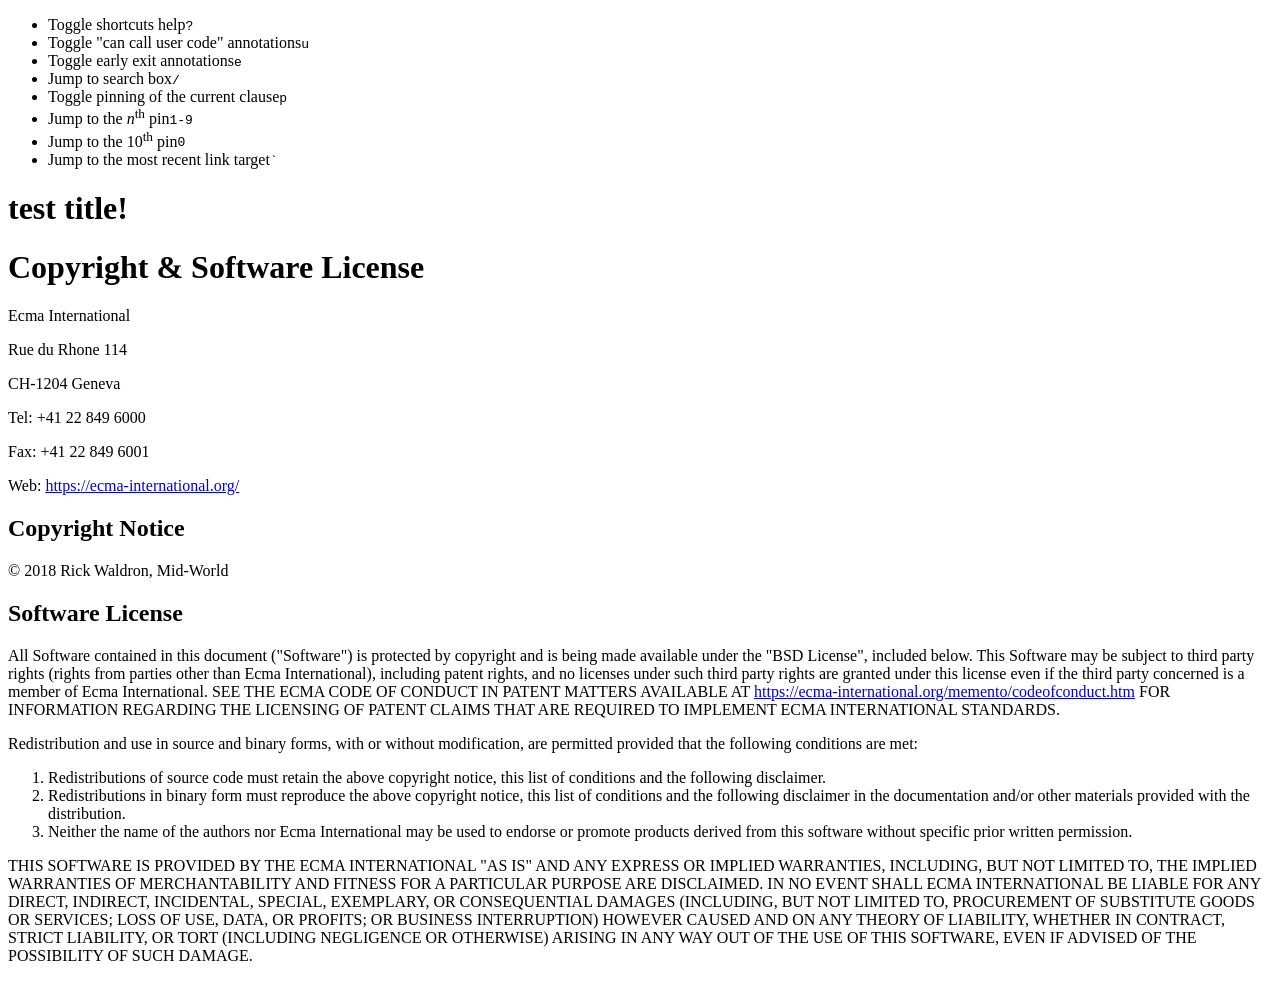
<file: test/baselines/generated-reference/boilerplate-copyright.html>
<!doctype html>
<head><meta name="viewport" content="width=device-width, initial-scale=1"><meta charset="utf-8"><title>test title!</title></head><body><div id="shortcuts-help">
<ul>
  <li><span>Toggle shortcuts help</span><code>?</code></li>
  <li><span>Toggle "can call user code" annotations</span><code>u</code></li>
  <li><span>Toggle early exit annotations</span><code>e</code></li>

  <li><span>Jump to search box</span><code>/</code></li>
  <li><span>Toggle pinning of the current clause</span><code>p</code></li>
  <li><span>Jump to the <i>n</i><sup>th</sup> pin</span><code>1-9</code></li>
  <li><span>Jump to the 10<sup>th</sup> pin</span><code>0</code></li>
  <li><span>Jump to the most recent link target</span><code>`</code></li>
</ul></div><div id="spec-container"><h1 class="title">test title!</h1>

<emu-annex id="sec-copyright-and-software-license" back-matter="">
        <h1>Copyright &amp; Software License</h1>
        <p class="ECMAaddress">Ecma International</p>
<p class="ECMAaddress">Rue du Rhone 114</p>
<p class="ECMAaddress">CH-1204 Geneva</p>
<p class="ECMAaddress">Tel: +41 22 849 6000</p>
<p class="ECMAaddress">Fax: +41 22 849 6001</p>
<p class="ECMAaddress">Web: <a href="https://ecma-international.org/">https://ecma-international.org/</a></p>

        <div class="copyright-notice" id="copyright-notice"><h2>Copyright Notice</h2>
<p>© 2018 Rick Waldron, Mid-World</p>
</div>
        <h2>Software License</h2>
        <p>All Software contained in this document ("Software") is protected by copyright and is being made available under the "BSD License", included below. This Software may be subject to third party rights (rights from parties other than Ecma International), including patent rights, and no licenses under such third party rights are granted under this license even if the third party concerned is a member of Ecma International. SEE THE ECMA CODE OF CONDUCT IN PATENT MATTERS AVAILABLE AT <a href="https://ecma-international.org/memento/codeofconduct.htm">https://ecma-international.org/memento/codeofconduct.htm</a> FOR INFORMATION REGARDING THE LICENSING OF PATENT CLAIMS THAT ARE REQUIRED TO IMPLEMENT ECMA INTERNATIONAL STANDARDS.</p>

<p>Redistribution and use in source and binary forms, with or without modification, are permitted provided that the following conditions are met:</p>

<ol>
  <li>Redistributions of source code must retain the above copyright notice, this list of conditions and the following disclaimer.</li>
  <li>Redistributions in binary form must reproduce the above copyright notice, this list of conditions and the following disclaimer in the documentation and/or other materials provided with the distribution.</li>
  <li>Neither the name of the authors nor Ecma International may be used to endorse or promote products derived from this software without specific prior written permission.</li>
</ol>

<p>THIS SOFTWARE IS PROVIDED BY THE ECMA INTERNATIONAL "AS IS" AND ANY EXPRESS OR IMPLIED WARRANTIES, INCLUDING, BUT NOT LIMITED TO, THE IMPLIED WARRANTIES OF MERCHANTABILITY AND FITNESS FOR A PARTICULAR PURPOSE ARE DISCLAIMED. IN NO EVENT SHALL ECMA INTERNATIONAL BE LIABLE FOR ANY DIRECT, INDIRECT, INCIDENTAL, SPECIAL, EXEMPLARY, OR CONSEQUENTIAL DAMAGES (INCLUDING, BUT NOT LIMITED TO, PROCUREMENT OF SUBSTITUTE GOODS OR SERVICES; LOSS OF USE, DATA, OR PROFITS; OR BUSINESS INTERRUPTION) HOWEVER CAUSED AND ON ANY THEORY OF LIABILITY, WHETHER IN CONTRACT, STRICT LIABILITY, OR TORT (INCLUDING NEGLIGENCE OR OTHERWISE) ARISING IN ANY WAY OUT OF THE USE OF THIS SOFTWARE, EVEN IF ADVISED OF THE POSSIBILITY OF SUCH DAMAGE.</p>

      </emu-annex></div></body>
</file>
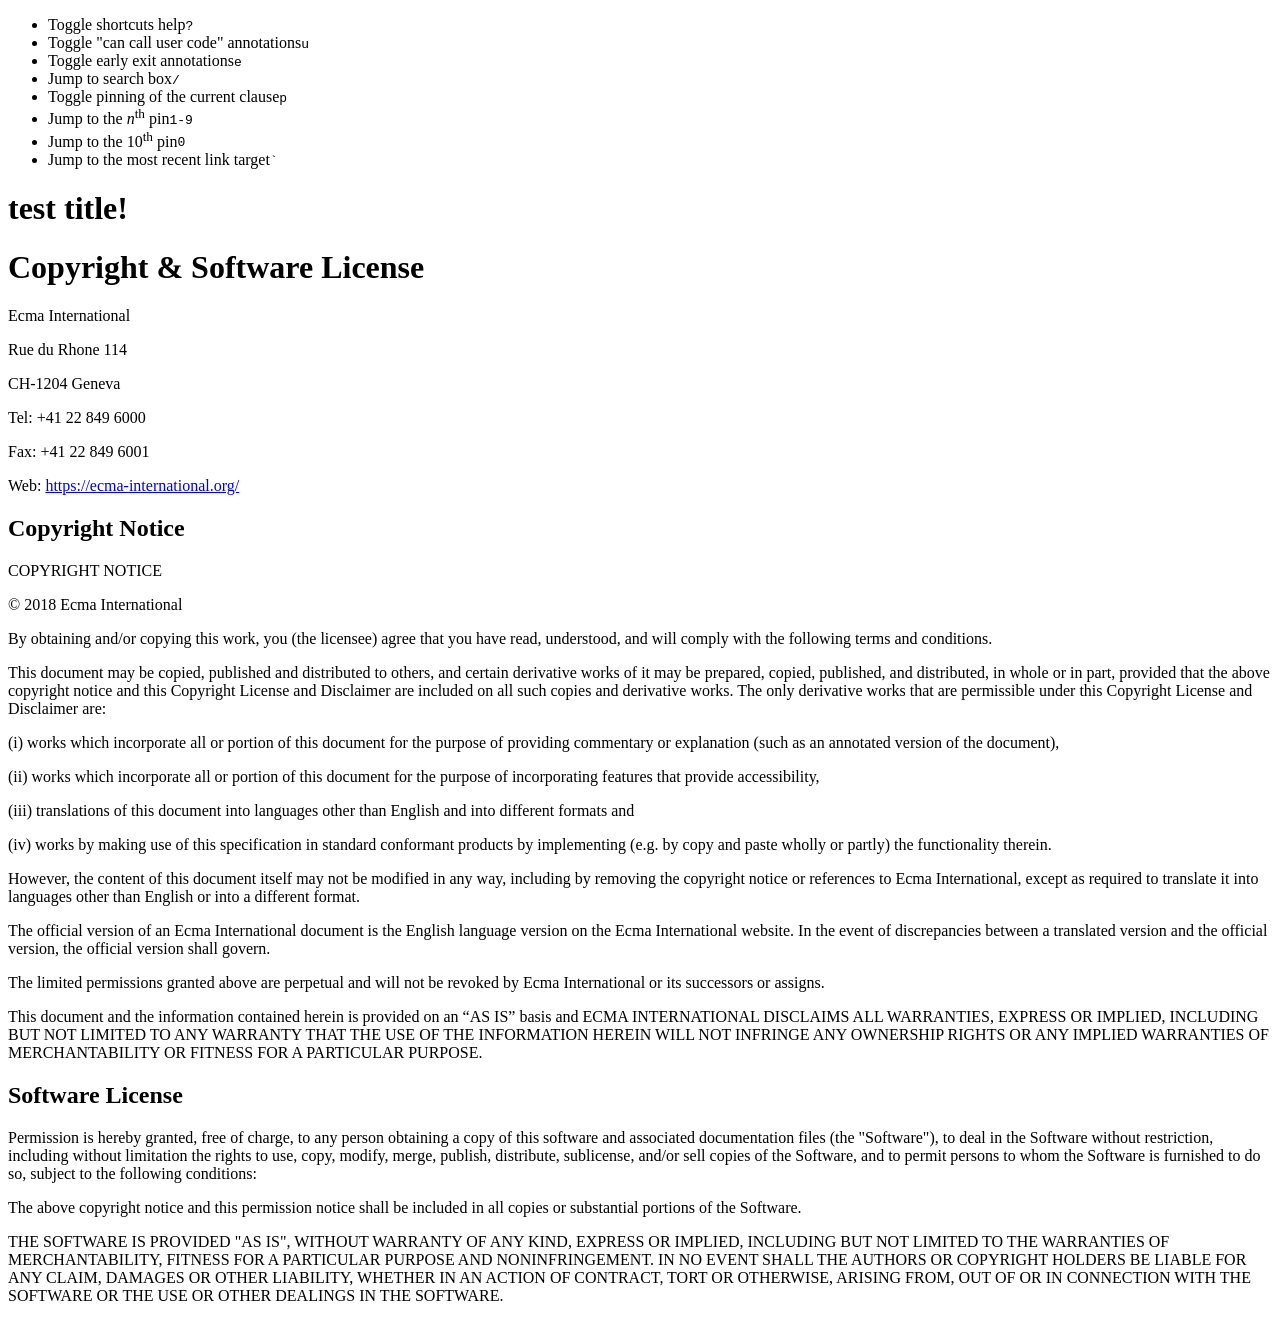
<file: test/baselines/generated-reference/boilerplate-license.html>
<!doctype html>
<head><meta name="viewport" content="width=device-width, initial-scale=1"><meta charset="utf-8"><title>test title!</title></head><body><div id="shortcuts-help">
<ul>
  <li><span>Toggle shortcuts help</span><code>?</code></li>
  <li><span>Toggle "can call user code" annotations</span><code>u</code></li>
  <li><span>Toggle early exit annotations</span><code>e</code></li>

  <li><span>Jump to search box</span><code>/</code></li>
  <li><span>Toggle pinning of the current clause</span><code>p</code></li>
  <li><span>Jump to the <i>n</i><sup>th</sup> pin</span><code>1-9</code></li>
  <li><span>Jump to the 10<sup>th</sup> pin</span><code>0</code></li>
  <li><span>Jump to the most recent link target</span><code>`</code></li>
</ul></div><div id="spec-container"><h1 class="title">test title!</h1>

<emu-annex id="sec-copyright-and-software-license" back-matter="">
        <h1>Copyright &amp; Software License</h1>
        <p class="ECMAaddress">Ecma International</p>
<p class="ECMAaddress">Rue du Rhone 114</p>
<p class="ECMAaddress">CH-1204 Geneva</p>
<p class="ECMAaddress">Tel: +41 22 849 6000</p>
<p class="ECMAaddress">Fax: +41 22 849 6001</p>
<p class="ECMAaddress">Web: <a href="https://ecma-international.org/">https://ecma-international.org/</a></p>

        <div class="copyright-notice" id="copyright-notice"><h2>Copyright Notice</h2>
<p>COPYRIGHT NOTICE</p>

<p>© 2018 Ecma International</p>

<p>By obtaining and/or copying this work, you (the licensee) agree that you have read, understood, and will comply with the following terms and conditions.</p>

<p>This document may be copied, published and distributed to others, and certain derivative works of it may be prepared, copied, published, and distributed, in whole or in part, provided that the above copyright notice and this Copyright License and Disclaimer are included on all such copies and derivative works. The only derivative works that are permissible under this Copyright License and Disclaimer are:</p>

<p>(i) works which incorporate all or portion of this document for the purpose of providing commentary or explanation (such as an annotated version of the document),</p>

<p>(ii) works which incorporate all or portion of this document for the purpose of incorporating features that provide accessibility,</p>

<p>(iii) translations of this document into languages other than English and into different formats and</p>

<p>(iv) works by making use of this specification in standard conformant products by implementing (e.g. by copy and paste wholly or partly) the functionality therein.</p>

<p>However, the content of this document itself may not be modified in any way, including by removing the copyright notice or references to Ecma International, except as required to translate it into languages other than English or into a different format.</p>

<p>The official version of an Ecma International document is the English language version on the Ecma International website. In the event of discrepancies between a translated version and the official version, the official version shall govern.</p>

<p>The limited permissions granted above are perpetual and will not be revoked by Ecma International or its successors or assigns.</p>

<p>This document and the information contained herein is provided on an “AS IS” basis and ECMA INTERNATIONAL DISCLAIMS ALL WARRANTIES, EXPRESS OR IMPLIED, INCLUDING BUT NOT LIMITED TO ANY WARRANTY THAT THE USE OF THE INFORMATION HEREIN WILL NOT INFRINGE ANY OWNERSHIP RIGHTS OR ANY IMPLIED WARRANTIES OF MERCHANTABILITY OR FITNESS FOR A PARTICULAR PURPOSE.</p>
</div>
        <h2>Software License</h2>
        <p>Permission is hereby granted, free of charge, to any person obtaining a copy of this software and associated documentation files (the "Software"), to deal in the Software without restriction, including without limitation the rights to use, copy, modify, merge, publish, distribute, sublicense, and/or sell copies of the Software, and to permit persons to whom the Software is furnished to do so, subject to the following conditions:</p>

<p>The above copyright notice and this permission notice shall be included in all copies or substantial portions of the Software.</p>

<p>THE SOFTWARE IS PROVIDED "AS IS", WITHOUT WARRANTY OF ANY KIND, EXPRESS OR IMPLIED, INCLUDING BUT NOT LIMITED TO THE WARRANTIES OF MERCHANTABILITY, FITNESS FOR A PARTICULAR PURPOSE AND NONINFRINGEMENT. IN NO EVENT SHALL THE AUTHORS OR COPYRIGHT HOLDERS BE LIABLE FOR ANY CLAIM, DAMAGES OR OTHER LIABILITY, WHETHER IN AN ACTION OF CONTRACT, TORT OR OTHERWISE, ARISING FROM, OUT OF OR IN CONNECTION WITH THE SOFTWARE OR THE USE OR OTHER DEALINGS IN THE SOFTWARE.</p>

      </emu-annex></div></body>
</file>
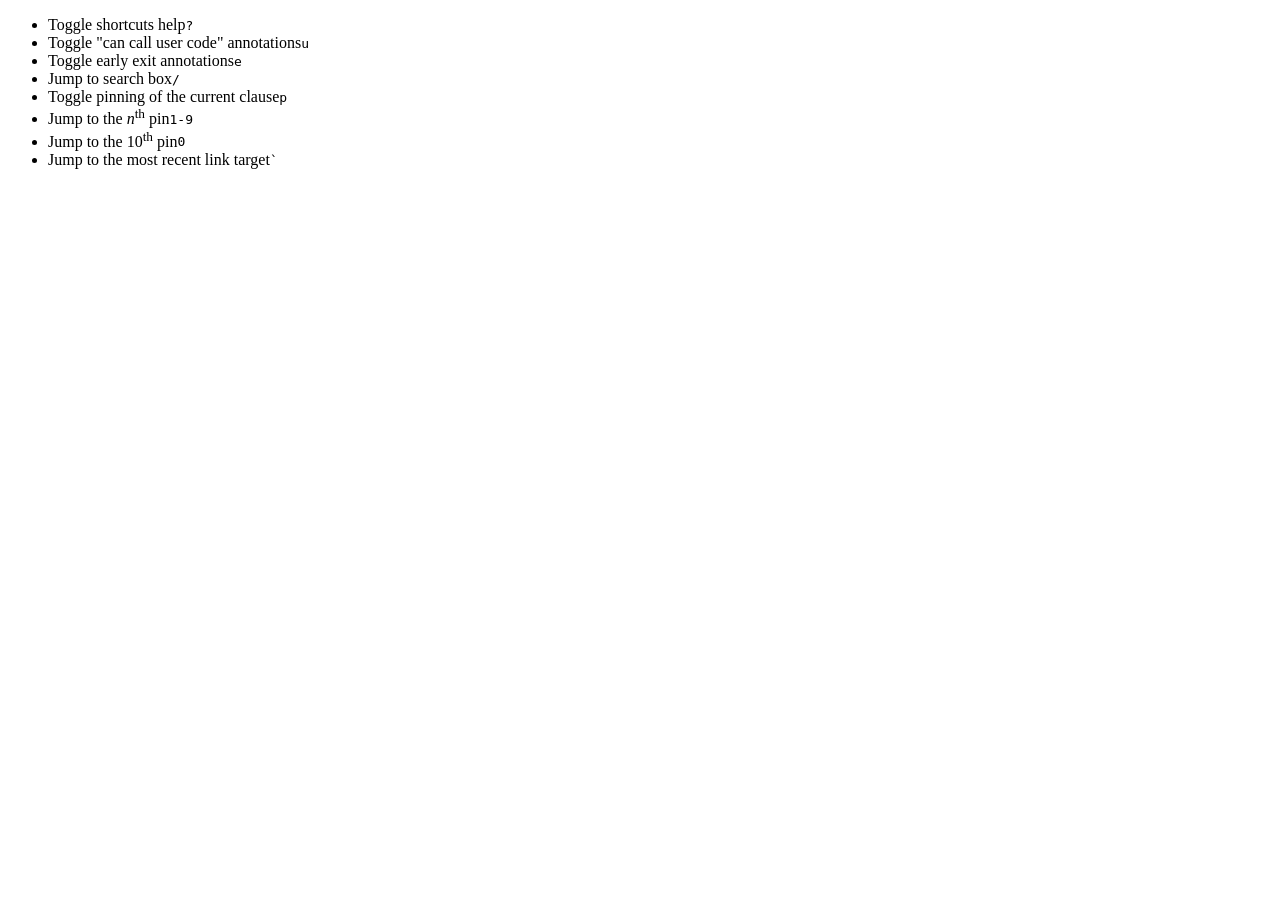
<file: test/baselines/generated-reference/charset-absent.html>
<!doctype html>
<head><meta name="viewport" content="width=device-width, initial-scale=1"><meta charset="utf-8"></head><body><div id="shortcuts-help">
<ul>
  <li><span>Toggle shortcuts help</span><code>?</code></li>
  <li><span>Toggle "can call user code" annotations</span><code>u</code></li>
  <li><span>Toggle early exit annotations</span><code>e</code></li>

  <li><span>Jump to search box</span><code>/</code></li>
  <li><span>Toggle pinning of the current clause</span><code>p</code></li>
  <li><span>Jump to the <i>n</i><sup>th</sup> pin</span><code>1-9</code></li>
  <li><span>Jump to the 10<sup>th</sup> pin</span><code>0</code></li>
  <li><span>Jump to the most recent link target</span><code>`</code></li>
</ul></div><div id="spec-container">
</div></body>
</file>
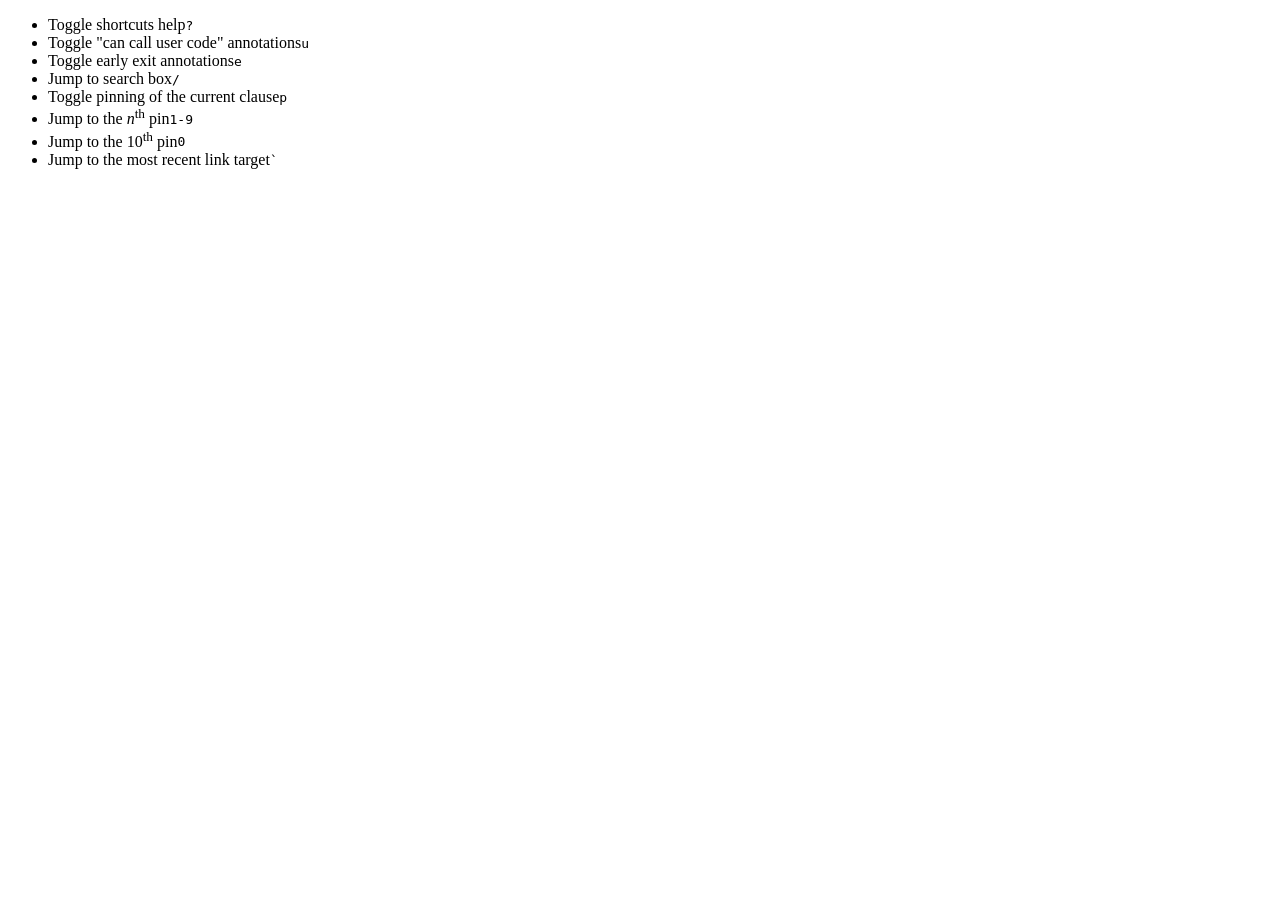
<file: test/baselines/generated-reference/charset-present.html>
<!doctype html>
<head><meta name="viewport" content="width=device-width, initial-scale=1"><meta charset="utf-8">
</head><body><div id="shortcuts-help">
<ul>
  <li><span>Toggle shortcuts help</span><code>?</code></li>
  <li><span>Toggle "can call user code" annotations</span><code>u</code></li>
  <li><span>Toggle early exit annotations</span><code>e</code></li>

  <li><span>Jump to search box</span><code>/</code></li>
  <li><span>Toggle pinning of the current clause</span><code>p</code></li>
  <li><span>Jump to the <i>n</i><sup>th</sup> pin</span><code>1-9</code></li>
  <li><span>Jump to the 10<sup>th</sup> pin</span><code>0</code></li>
  <li><span>Jump to the most recent link target</span><code>`</code></li>
</ul></div><div id="spec-container">

</div></body>
</file>
